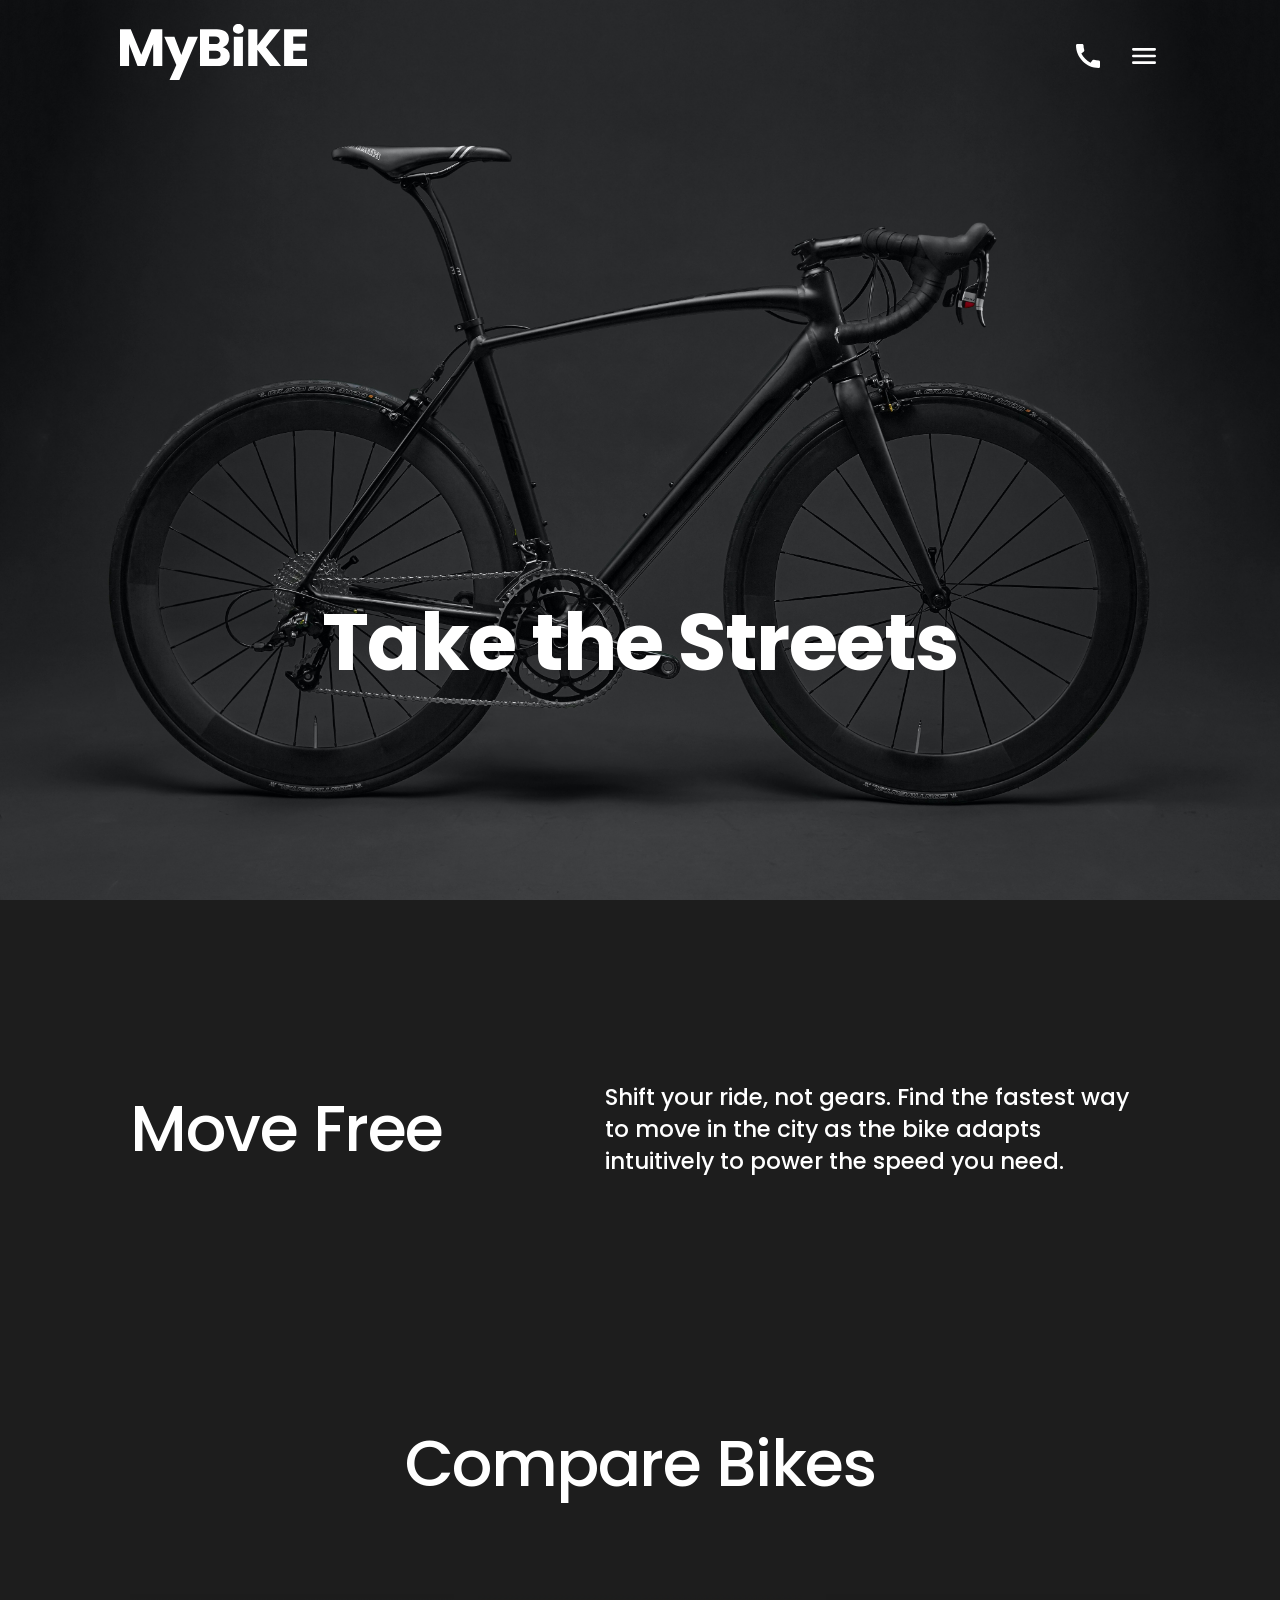
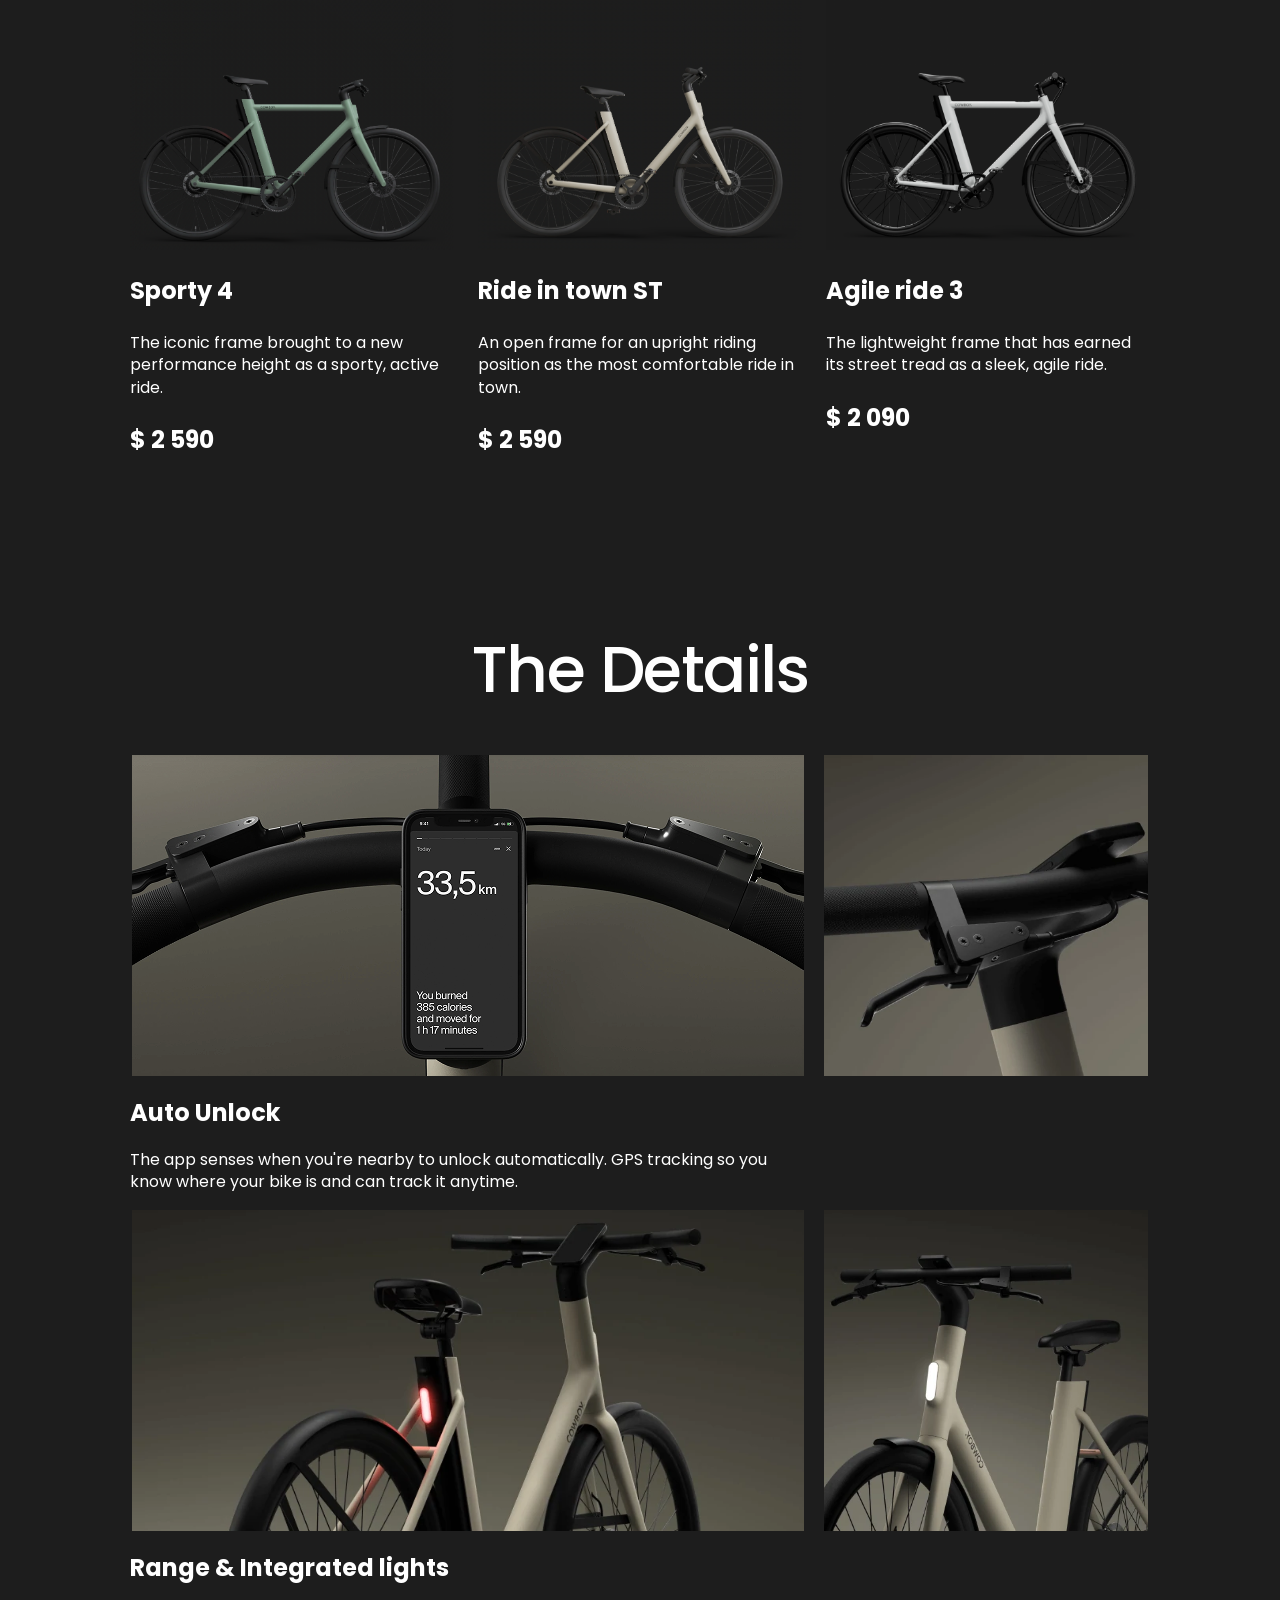
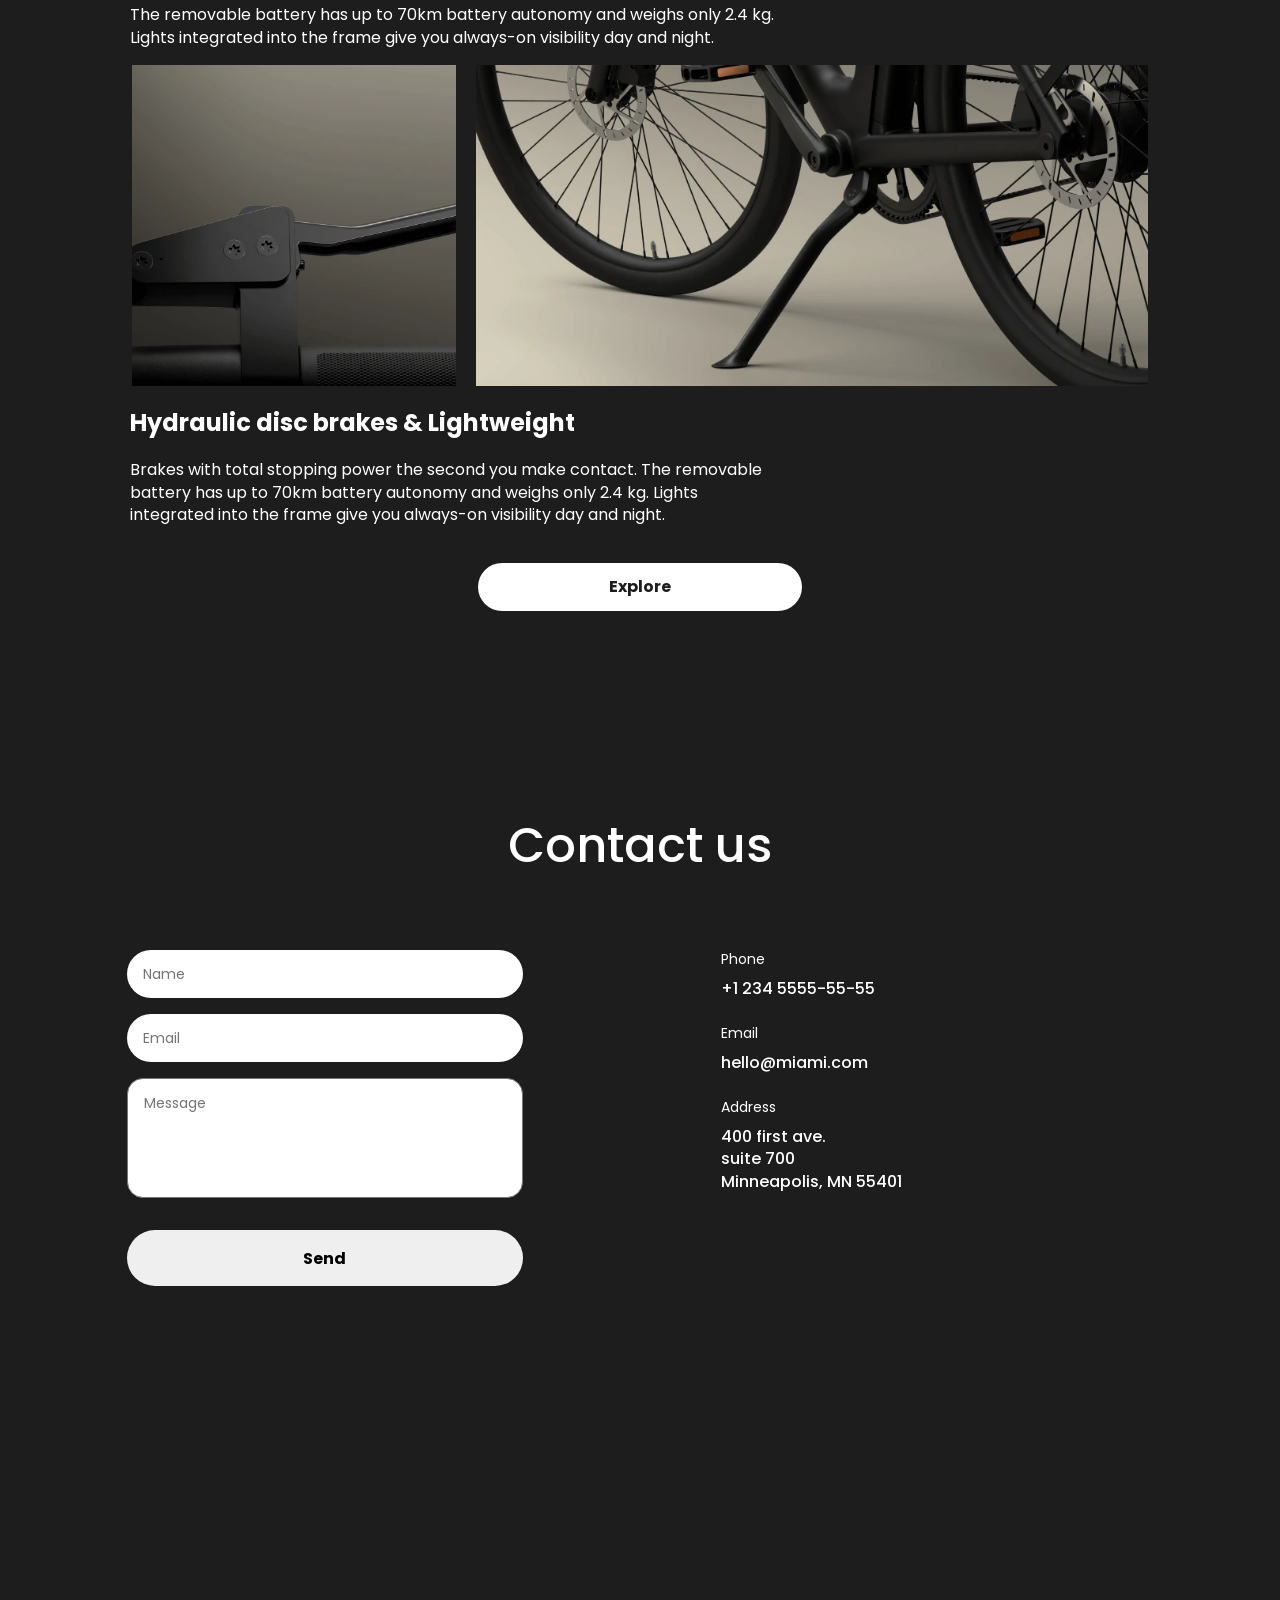
<file: index.html>
<!doctype html><html lang="en" class="page"><head><meta charset="utf-8"><meta name="viewport" content="width=device-width, initial-scale=1.0"><title>MyBiKE</title><link rel="icon" href="favicon.7163c4d9.svg"><link rel="stylesheet" href="index.7262472c.css"><script src="index.cabb280d.js" defer></script><link rel="preconnect" href="https://fonts.googleapis.com"><link rel="preconnect" href="https://fonts.gstatic.com" crossorigin><link href="https://fonts.googleapis.com/css2?family=Poppins:ital,wght@0,100;0,200;0,300;0,400;0,500;0,600;0,700;0,800;0,900;1,100;1,200;1,300;1,400;1,500;1,600;1,700;1,800;1,900&display=swap" rel="stylesheet"></head><body class="page__body"> <header class="header"> <div class="header__top"> <a href="#"> <img src="logo.96647d85.svg" alt="MyBiKE Logo" class="header__logo"> </a> <div class="header__icons"> <div class="header__icons-phone-number-box"> <a href="tel:+123455555555" class="header__icons-phone-number"> +1 234 555-55-55 </a> <a href="tel:+123455555555" class="header__icon header__icon--phone"></a> </div> <a href="#menu" class="header__icon header__icon--menu"></a> </div> </div> <div class="header__bottom"> <h1 class="header__title">Take the Streets</h1> </div> </header> <aside class="menu page__menu" id="menu"> <div class="menu__top"> <a href="#"> <img src="logo-dark.8e3c2def.svg" alt="MyBiKE Logo" class="menu__logo"> </a> <div class="menu__icons"> <a href="#" class="menu__icon menu__icon--close"></a> </div> </div> <nav class="menu__nav"> <ul class="menu__list"> <li class="menu__item"> <a href="#" class="menu__link"> Home </a> </li> <li class="menu__item"> <a href="#" class="menu__link"> About Us </a> </li> <li class="menu__item"> <a href="#compare" class="menu__link"> Compare Bikes </a> </li> <li class="menu__item"> <a href="#details" class="menu__link"> Details </a> </li> <li class="menu__item"> <a href="#contacts" class="menu__link"> Contacts </a> </li> </ul> </nav> <a href="tel:+123455555555" class="menu__phone-number"> +1 (234) 555-55-55 </a> <a href="tel:+123455555555" class="menu__book-test-ride"> Book a test ride </a> </aside> <main class="main"> <section class="title-box"> <h2 class="title-box__title">Move Free</h2> <p class="title-box__text"> Shift your ride, not gears. Find the fastest way to move in the city as the bike adapts intuitively to power the speed you need. </p> </section> <section class="compare-bikes"> <h2 class="compare-bikes__title" id="compare">Compare Bikes</h2> <div class="compare-bikes__container">  <div class="compare-bikes__card"> <div class="compare-bikes__card-photo compare-bikes__card-photo--sporty4"></div> <h3 class="compare-bikes__card-title">Sporty 4</h3> <p class="compare-bikes__card-text"> The iconic frame brought to a new performance height as a sporty, active ride. </p> <h3 class="compare-bikes__card-price">$ 2 590</h3> </div>  <div class="compare-bikes__card"> <div class="compare-bikes__card-photo compare-bikes__card-photo--ride-in-town"></div> <h3 class="compare-bikes__card-title">Ride in town ST</h3> <p class="compare-bikes__card-text"> An open frame for an upright riding position as the most comfortable ride in town. </p> <h3 class="compare-bikes__card-price">$ 2 590</h3> </div>  <div class="compare-bikes__card"> <div class="compare-bikes__card-photo compare-bikes__card-photo--agile-ride"></div> <h3 class="compare-bikes__card-title">Agile ride 3</h3> <p class="compare-bikes__card-text"> The lightweight frame that has earned its street tread as a sleek, agile ride. </p> <h3 class="compare-bikes__card-price">$ 2 090</h3> </div> </div> </section> <section class="details"> <h2 class="details__title" id="details">The Details</h2>  <div class="details__box"> <div class="details__box-image details__box-image--auto-unlock-1"></div> <div class="details__box-image details__box-image--auto-unlock-2"></div> <div> <h2 class="details__box-title">Auto Unlock</h2> <p class="details__box-text"> The app senses when you're nearby to unlock automatically. GPS tracking so you know where your bike is and can track it anytime. </p> </div> </div>  <div class="details__box"> <div class="details__box-image details__box-image--range"></div> <div class="details__box-image details__box-image--lights"></div> <div> <h2 class="details__box-title">Range & Integrated lights</h2> <p class="details__box-text"> The removable battery has up to 70km battery autonomy and weighs only 2.4 kg. Lights integrated into the frame give you always-on visibility day and night. </p> </div> </div>  <div class="details__box"> <div class="details__box-image details__box-image--hydraulic"></div> <div class="details__box-image details__box-image--weight"></div> <div> <h2 class="details__box-title"> Hydraulic disc brakes & Lightweight </h2> <p class="details__box-text"> Brakes with total stopping power the second you make contact. The removable battery has up to 70km battery autonomy and weighs only 2.4 kg. Lights integrated into the frame give you always-on visibility day and night. </p> </div> </div> </section> <a href="#" class="button"> Explore </a> <section class="contacts"> <h2 class="contacts__title">Contact us</h2> <div class="contacts__info-box"> <form class="contacts__info-box__form" onsubmit="this.reset(); return false;"> <input type="text" name="username" placeholder="Name" required class="contacts__info-box__form__input"> <input type="email" name="email" placeholder="Email" required class="contacts__info-box__form__input"> <textarea name="Message" placeholder="Message" class="contacts__info-box__form__textarea" required></textarea> <button type="submit" class="contacts__info-box__form__button"> Send </button> </form> <div class="contacts__info-box__info"> <div class="contacts__info-box__info__text-box"> <h3 class="contacts__info-box__info__text-box__title">Phone</h3> <a href="tel:+12345555555" class="contacts__info-box__info__text-box__text"> +1 234 5555-55-55 </a> </div> <div class="contacts__info-box__info__text-box"> <h3 class="contacts__info-box__info__text-box__title">Email</h3> <a href="mailto:hello@miami.com" class="contacts__info-box__info__text-box__text"> hello@miami.com </a> </div> <div class="contacts__info-box__info__text-box"> <h3 class="contacts__info-box__info__text-box__title">Address</h3> <a href="https://www.google.com/maps/place/400+First+Ave,+Suite+700,+Minneapolis,+MN+55401/@44.972832,-93.268168,17z/data=!3m1!4b1!4m5!3m4!1s0x52b32f8c7c8c8c8c:0x8c8c8c8c8c8c8c8c!8m2!3d44.972832!4d-93.265979" class="contacts__info-box__info__text-box__text"> 400 first ave.<br> suite 700<br> Minneapolis, MN 55401 </a> </div> </div> </div> </section> </main> <footer class="footer"></footer> </body></html>
</file>
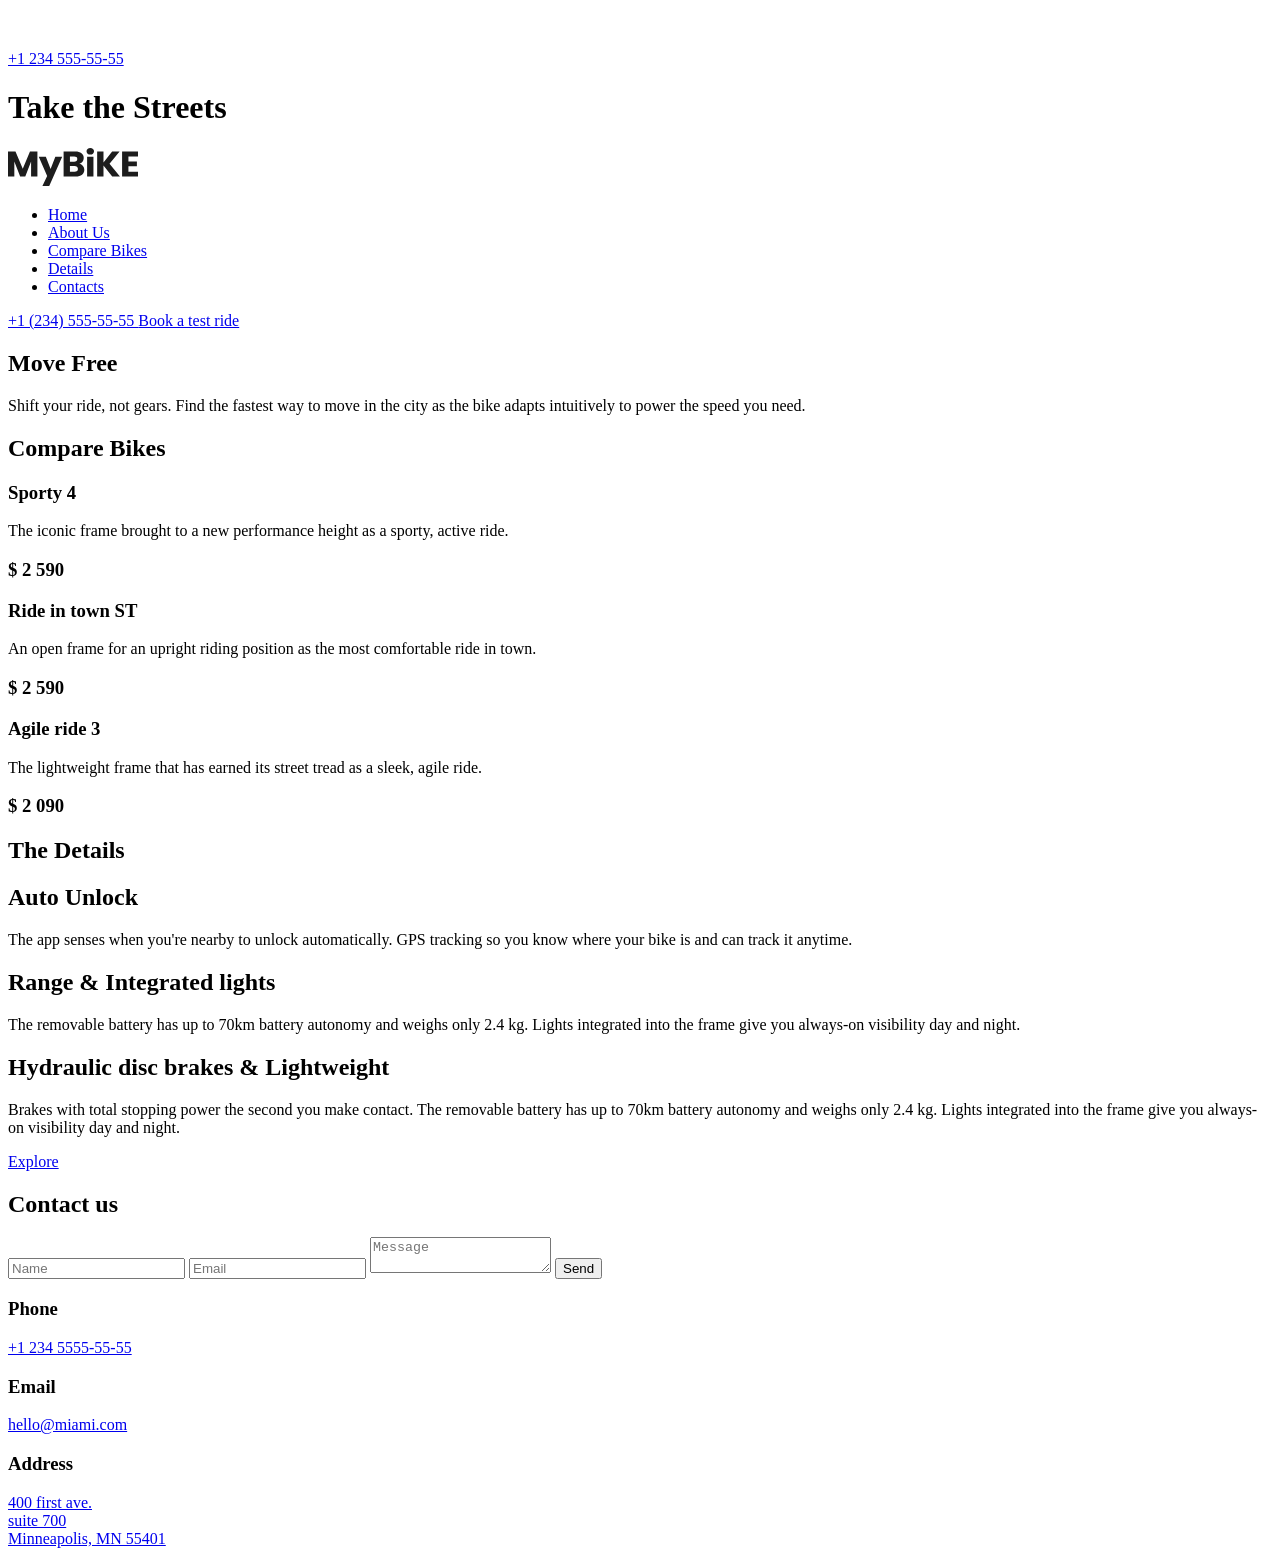
<file: src/index.html>
<!doctype html>
<html lang="en" class="page">
  <head>
    <meta charset="UTF-8" />
    <meta name="viewport" content="width=device-width, initial-scale=1.0" />
    <title>MyBiKE</title>
    <link rel="icon" href="icons/favicon.svg" />
    <link rel="stylesheet" href="styles/main.scss" />
    <script src="scripts/main.js" defer></script>
    <link rel="preconnect" href="https://fonts.googleapis.com" />
    <link
      rel="preconnect"
      href="https://fonts.gstatic.com"
      crossorigin="bool"
    />
    <link
      href="https://fonts.googleapis.com/css2?family=Poppins:ital,wght@0,100;0,200;0,300;0,400;0,500;0,600;0,700;0,800;0,900;1,100;1,200;1,300;1,400;1,500;1,600;1,700;1,800;1,900&display=swap"
      rel="stylesheet"
    />
  </head>

  <body class="page__body">
    <header class="header">
      <div class="header__top">
        <a href="#">
          <img src="images/logo.svg" alt="MyBiKE Logo" class="header__logo" />
        </a>

        <div class="header__icons">
          <div class="header__icons-phone-number-box">
            <a href="tel:+123455555555" class="header__icons-phone-number">
              +1 234 555-55-55
            </a>
            <a
              href="tel:+123455555555"
              class="header__icon header__icon--phone"
            ></a>
          </div>
          <a href="#menu" class="header__icon header__icon--menu"></a>
        </div>
      </div>
      <div class="header__bottom">
        <h1 class="header__title">Take the Streets</h1>
      </div>
    </header>

    <aside class="menu page__menu" id="menu">
      <div class="menu__top">
        <a href="#">
          <img
            src="images/logo-dark.svg"
            alt="MyBiKE Logo"
            class="menu__logo"
          />
        </a>

        <div class="menu__icons">
          <a href="#" class="menu__icon menu__icon--close"></a>
        </div>
      </div>
      <nav class="menu__nav">
        <ul class="menu__list">
          <li class="menu__item">
            <a href="#" class="menu__link"> Home </a>
          </li>
          <li class="menu__item">
            <a href="#" class="menu__link"> About Us </a>
          </li>
          <li class="menu__item">
            <a href="#compare" class="menu__link"> Compare Bikes </a>
          </li>
          <li class="menu__item">
            <a href="#details" class="menu__link"> Details </a>
          </li>
          <li class="menu__item">
            <a href="#contacts" class="menu__link"> Contacts </a>
          </li>
        </ul>
      </nav>
      <a href="tel:+123455555555" class="menu__phone-number">
        +1 (234) 555-55-55
      </a>
      <a href="tel:+123455555555" class="menu__book-test-ride">
        Book a test ride
      </a>
    </aside>

    <main class="main">
      <section class="title-box">
        <h2 class="title-box__title">Move Free</h2>
        <p class="title-box__text">
          Shift your ride, not gears. Find the fastest way to move in the city
          as the bike adapts intuitively to power the speed you need.
        </p>
      </section>
      <section class="compare-bikes">
        <h2 class="compare-bikes__title" id="compare">Compare Bikes</h2>
        <div class="compare-bikes__container">
          <!-- Sporty 4 Card -->
          <div class="compare-bikes__card">
            <div
              class="compare-bikes__card-photo compare-bikes__card-photo--sporty4"
            ></div>
            <h3 class="compare-bikes__card-title">Sporty 4</h3>
            <p class="compare-bikes__card-text">
              The iconic frame brought to a new performance height as a sporty,
              active ride.
            </p>
            <h3 class="compare-bikes__card-price">$ 2 590</h3>
          </div>
          <!-- Ride in town ST Card -->
          <div class="compare-bikes__card">
            <div
              class="compare-bikes__card-photo compare-bikes__card-photo--ride-in-town"
            ></div>
            <h3 class="compare-bikes__card-title">Ride in town ST</h3>
            <p class="compare-bikes__card-text">
              An open frame for an upright riding position as the most
              comfortable ride in town.
            </p>
            <h3 class="compare-bikes__card-price">$ 2 590</h3>
          </div>
          <!-- Agile ride 3 Card -->
          <div class="compare-bikes__card">
            <div
              class="compare-bikes__card-photo compare-bikes__card-photo--agile-ride"
            ></div>
            <h3 class="compare-bikes__card-title">Agile ride 3</h3>
            <p class="compare-bikes__card-text">
              The lightweight frame that has earned its street tread as a sleek,
              agile ride.
            </p>
            <h3 class="compare-bikes__card-price">$ 2 090</h3>
          </div>
        </div>
      </section>
      <section class="details">
        <h2 class="details__title" id="details">The Details</h2>
        <!-- Box-1 -->
        <div class="details__box">
          <div
            class="details__box-image details__box-image--auto-unlock-1"
          ></div>
          <div
            class="details__box-image details__box-image--auto-unlock-2"
          ></div>
          <div>
            <h2 class="details__box-title">Auto Unlock</h2>
            <p class="details__box-text">
              The app senses when you're nearby to unlock automatically. GPS
              tracking so you know where your bike is and can track it anytime.
            </p>
          </div>
        </div>
        <!-- Box-2 -->
        <div class="details__box">
          <div class="details__box-image details__box-image--range"></div>
          <div class="details__box-image details__box-image--lights"></div>
          <div>
            <h2 class="details__box-title">Range & Integrated lights</h2>
            <p class="details__box-text">
              The removable battery has up to 70km battery autonomy and weighs
              only 2.4 kg. Lights integrated into the frame give you always-on
              visibility day and night.
            </p>
          </div>
        </div>
        <!-- Box-3 -->
        <div class="details__box">
          <div class="details__box-image details__box-image--hydraulic"></div>
          <div class="details__box-image details__box-image--weight"></div>
          <div>
            <h2 class="details__box-title">
              Hydraulic disc brakes & Lightweight
            </h2>
            <p class="details__box-text">
              Brakes with total stopping power the second you make contact. The
              removable battery has up to 70km battery autonomy and weighs only
              2.4 kg. Lights integrated into the frame give you always-on
              visibility day and night.
            </p>
          </div>
        </div>
      </section>
      <a href="#" class="button"> Explore </a>

      <section class="contacts">
        <h2 class="contacts__title">Contact us</h2>
        <div class="contacts__info-box">
          <form
            class="contacts__info-box__form"
            onsubmit="this.reset(); return false;"
          >
            <input
              type="text"
              name="username"
              placeholder="Name"
              required
              class="contacts__info-box__form__input"
            />
            <input
              type="email"
              name="email"
              placeholder="Email"
              required
              class="contacts__info-box__form__input"
            />
            <textarea
              name="Message"
              placeholder="Message"
              class="contacts__info-box__form__textarea"
              required
            ></textarea>
            <button type="submit" class="contacts__info-box__form__button">
              Send
            </button>
          </form>

          <div class="contacts__info-box__info">
            <div class="contacts__info-box__info__text-box">
              <h3 class="contacts__info-box__info__text-box__title">Phone</h3>
              <a
                href="tel:+12345555555"
                class="contacts__info-box__info__text-box__text"
              >
                +1 234 5555-55-55
              </a>
            </div>

            <div class="contacts__info-box__info__text-box">
              <h3 class="contacts__info-box__info__text-box__title">Email</h3>
              <a
                href="mailto:hello@miami.com"
                class="contacts__info-box__info__text-box__text"
              >
                hello@miami.com
              </a>
            </div>

            <div class="contacts__info-box__info__text-box">
              <h3 class="contacts__info-box__info__text-box__title">Address</h3>
              <a
                href="https://www.google.com/maps/place/400+First+Ave,+Suite+700,+Minneapolis,+MN+55401/@44.972832,-93.268168,17z/data=!3m1!4b1!4m5!3m4!1s0x52b32f8c7c8c8c8c:0x8c8c8c8c8c8c8c8c!8m2!3d44.972832!4d-93.265979"
                class="contacts__info-box__info__text-box__text"
              >
                400 first ave.<br />
                suite 700<br />
                Minneapolis, MN 55401
              </a>
            </div>
          </div>
        </div>
      </section>
    </main>

    <footer class="footer"></footer>
  </body>
</html>
</file>
<file: index.7262472c.css>
.page{scroll-behavior:smooth}.page__body{color:#fff;background-color:#1d1d1d;margin:0;font-family:Poppins,sans-serif}.page:has(.page__menu:target){overflow:hidden}.page__menu{opacity:0;pointer-events:none;transition:opacity .3s ease-in-out;position:fixed;top:0;left:0;right:0}.page__menu:target{opacity:1;pointer-events:all;transition:opacity .3s ease-in-out}.header{box-sizing:border-box;background-image:url(header-bg-mobile.ee73604b.png);background-position:50%;background-repeat:no-repeat;background-size:cover;height:480px;padding:24px 20px;transition:all .3s}@media (min-width:576px){.header{background-image:url(header-bg-tablet.d61e0993.png);height:628px;padding-left:72px;padding-right:39px}}@media (min-width:1260px){.header{background-image:url(header-bg-desktop.a8f7045b.png);height:100vh;padding-left:120px;padding-right:120px}}.header__logo{width:130px;height:38px}@media (min-width:576px){.header__logo{width:187px;height:56px}}.header__top{-ms-flex-pack:justify;justify-content:space-between;-ms-flex-align:center;align-items:center;display:-ms-flexbox;display:flex}.header__bottom{-ms-flex-pack:center;justify-content:center;-ms-flex-align:end;align-items:flex-end;height:100%;display:-ms-flexbox;display:flex}.header__title{color:#fff;letter-spacing:-1.5px;padding-bottom:75px;font-size:36px;font-weight:700;line-height:100%}@media (min-width:576px){.header__title{padding-bottom:130px;font-size:64px}}@media (min-width:1260px){.header__title{padding-bottom:203px;font-size:80px}}.header__icons{-ms-flex-align:center;align-items:center;gap:24px;display:-ms-flexbox;display:flex}.header__icons-phone-number-box{-ms-flex-direction:row;flex-direction:row;-ms-flex-align:center;align-items:center;gap:16px;display:-ms-flexbox;display:flex}.header__icons-phone-number{color:#fff;letter-spacing:2px;opacity:0;font-size:12px;font-weight:700;text-decoration:none;transition:all .3s}@media (max-width:1259px){.header__icons-phone-number{display:none}}.header__icons-phone-number-box:hover .header__icons-phone-number{opacity:1}.header__icon{width:24px;height:24px;display:block}.header__icon--phone{background-image:url(phone-icon.673d48f7.svg)}@media (min-width:576px){.header__icon--phone{background-size:cover;width:32px;height:32px}}.header__icon--menu{background-image:url(menu-icon.d4d5103b.svg);transition:all .3s}@media (min-width:576px){.header__icon--menu{background-size:cover;width:32px;height:32px}}.header__icon--menu:active{background-image:url(menu-icon-hover.d4e17b24.svg)}@media (min-width:576px){.header__icon--menu:active{background-size:cover}}.menu{box-sizing:border-box;background-color:#c2c2c2;height:100dvh;padding:24px 20px}@media (min-width:576px){.menu{padding-left:72px;padding-right:39px}}@media (min-width:1260px){.menu{padding-left:121px;padding-right:120px}}.menu__logo{width:130px;height:38px}@media (min-width:576px){.menu__logo{width:187px;height:56px}}.menu__top{-ms-flex-pack:justify;justify-content:space-between;-ms-flex-align:center;align-items:center;display:-ms-flexbox;display:flex}.menu__icons{gap:24px;display:-ms-flexbox;display:flex}.menu__icon{background-image:url(close-icon.a33213b2.svg);width:24px;height:24px}@media (min-width:576px){.menu__icon{background-size:cover;width:32px;height:32px}}.menu__nav{letter-spacing:2px;text-transform:uppercase;-ms-flex-direction:column;flex-direction:column;margin-top:24px;font-size:22px;font-weight:600;line-height:22px;display:-ms-flexbox;display:flex}.menu__list{-ms-flex-direction:column;flex-direction:column;gap:32px;padding:0;list-style:none;display:-ms-flexbox;display:flex}.menu__link{color:#1d1d1d;text-decoration:none;display:inline-block}.menu__link:after{content:"";transform-origin:0;background:#1d1d1d;width:100%;height:2px;margin-top:8px;transition:transform .3s;display:block;transform:scaleX(0)}.menu__link:hover:after{transform:scaleX(1)}.menu__phone-number{color:#1d1d1d;margin-top:40px;font-size:16px;font-weight:600;line-height:27px;text-decoration:none;display:block}.menu__book-test-ride{color:#1d1d1d;letter-spacing:2px;text-transform:uppercase;width:fit-content;margin-top:16px;font-size:12px;font-weight:600;line-height:16px;text-decoration:none;display:block}.menu__book-test-ride:after{content:"";background:#1d1d1d;width:100%;height:2px;margin-top:8px;display:block}.main{-ms-flex-direction:column;flex-direction:column;-ms-flex-align:center;align-items:center;padding:24px 20px;display:-ms-flexbox;display:flex}.title-box{margin-top:60px}@media (min-width:576px){.title-box{-ms-flex-direction:row;flex-direction:row;-ms-flex-align:start;align-items:flex-start;gap:24px;margin:120px 72px;display:-ms-flexbox;display:flex}}@media (min-width:1260px){.title-box{-ms-flex-direction:row;flex-direction:row;-ms-flex-align:center;align-items:center;gap:64px;width:1020px;display:-ms-flexbox;display:flex}}.title-box__title{letter-spacing:-1.5px;font-size:32px;font-weight:500;line-height:100%}@media (min-width:576px){.title-box__title{min-width:288px;font-size:48px}}@media (min-width:1260px){.title-box__title{min-width:411px;font-size:64px}}.title-box__text{font-size:23px;font-weight:500;line-height:140%}@media (min-width:576px){.title-box__text{min-width:288px}}.compare-bikes{-ms-flex-direction:column;flex-direction:column;-ms-flex-align:center;align-items:center;margin-top:45px;display:-ms-flexbox;display:flex}@media (min-width:1260px){.compare-bikes__container{-ms-flex-pack:center;justify-content:center;gap:24px;margin-top:5px;display:-ms-flexbox;display:flex}}.compare-bikes__title{text-align:center;letter-spacing:-1.5px;font-size:32px;font-weight:500;line-height:100%}@media (min-width:576px){.compare-bikes__title{font-size:48px}}@media (min-width:1260px){.compare-bikes__title{font-size:64px}}.compare-bikes__card{width:280px;height:418px;padding-top:40px}@media (min-width:576px){.compare-bikes__card{width:392px;height:484px}}@media (min-width:1260px){.compare-bikes__card{width:324px;height:446px}}.compare-bikes__card-photo{width:280px;height:228px;transition:all .3s}@media (min-width:576px){.compare-bikes__card-photo{width:392px;height:316px}}@media (min-width:1260px){.compare-bikes__card-photo{width:324px;height:256px}}.compare-bikes__card-photo--sporty4{background-image:url(sporty-4-image.5944b025.png);background-position:50%;background-size:cover}.compare-bikes__card-photo--ride-in-town{background-image:url(ride-in-town-ST-image.f81c5136.png);background-position:50%;background-size:cover}.compare-bikes__card-photo--agile-ride{background-image:url(agile-ride-3-image.7bf0c9f5.png);background-position:50%;background-size:cover}.compare-bikes__card-photo:hover{transform:scale(1.2)}@media (min-width:576px){.compare-bikes__card-photo:hover{transform:scale(1.03)}}.compare-bikes__card-title{font-size:24px;font-weight:700;line-height:140%}.compare-bikes__card-text{font-size:16px;font-weight:400;line-height:140%}.compare-bikes__card-price{font-size:24px;font-weight:700;line-height:140%}.details{-ms-flex-direction:column;flex-direction:column;margin-top:60px;display:-ms-flexbox;display:flex}@media (min-width:576px){.details{width:600px;margin-top:120px}}@media (min-width:1260px){.details{width:1020px;margin-top:144px}}.details__title{letter-spacing:-1.5px;text-align:center;font-size:32px;font-weight:500;line-height:100%}@media (min-width:576px){.details__title{font-size:48px}}@media (min-width:1260px){.details__title{font-size:64px}}.details__box{-ms-flex-wrap:wrap;flex-wrap:wrap;-ms-flex-pack:center;justify-content:center;column-gap:20px;display:-ms-flexbox;display:flex}.details__box-image{width:130px;height:130px;transition:all .3s}.details__box-image--auto-unlock-1{background-image:url(auto-unlock-image-1.5c050490.png);background-position:50%;background-size:cover}@media (min-width:576px){.details__box-image--auto-unlock-1{background-image:url(auto-unlock-image-1-desktop.b315a66f.png);width:392px;height:187px}}@media (min-width:1260px){.details__box-image--auto-unlock-1{width:672px;height:321px}}.details__box-image--auto-unlock-2{background-image:url(auto-unlock-image-2.d96b919b.png);background-position:50%;background-size:cover}@media (min-width:576px){.details__box-image--auto-unlock-2{width:184px;height:187px}}@media (min-width:1260px){.details__box-image--auto-unlock-2{width:324px;height:321px}}.details__box-image--range{background-image:url(range-image.308d4420.png);background-position:50%;background-size:cover}@media (min-width:576px){.details__box-image--range{width:392px;height:187px}}@media (min-width:1260px){.details__box-image--range{width:672px;height:321px}}.details__box-image--lights{background-image:url(lights-image.8f4229ef.png);background-position:50%;background-size:cover}@media (min-width:576px){.details__box-image--lights{width:184px;height:187px}}@media (min-width:1260px){.details__box-image--lights{width:324px;height:321px}}.details__box-image--hydraulic{background-image:url(hydraulic-image.17feba18.png);background-position:50%;background-size:cover}@media (min-width:576px){.details__box-image--hydraulic{width:184px;height:187px}}@media (min-width:1260px){.details__box-image--hydraulic{width:324px;height:321px}}.details__box-image--weight{background-image:url(weight-image.63dfcf0e.png);background-position:50%;background-size:cover}@media (min-width:576px){.details__box-image--weight{width:392px;height:187px}}@media (min-width:1260px){.details__box-image--weight{width:672px;height:321px}}.details__box-image:hover{transform:scale(1.2)}@media (min-width:576px){.details__box-image:hover{transform:scale(1.03)}}.details__box-title{font-size:24px;font-weight:700;line-height:140%}.details__box-text{margin-top:0;font-size:16px;font-weight:400;line-height:140%}@media (min-width:1260px){.details__box-text{padding-right:368px}}.contacts{-ms-flex-direction:column;flex-direction:column;-ms-flex-align:center;align-items:center;gap:48px;width:100%;margin:80px 0 120px;display:-ms-flexbox;display:flex}@media (min-width:576px){.contacts{margin:120px 52px 100px}}@media (min-width:1260px){.contacts{margin:180px 52px 164px}}.contacts__title{letter-spacing:-1.5%;font-size:32px;font-weight:500;line-height:32px}@media (min-width:576px){.contacts__title{font-size:48px}}.contacts__info-box{-ms-flex-direction:column;flex-direction:column;gap:48px;width:100%;display:-ms-flexbox;display:flex}@media (min-width:576px){.contacts__info-box{-ms-flex-direction:row;flex-direction:row;-ms-flex-pack:center;justify-content:center;gap:24px;margin-right:64px}}@media (min-width:1260px){.contacts__info-box{gap:198px;margin-right:252px}}.contacts__info-box__form{-ms-flex-direction:column;flex-direction:column;gap:16px;display:-ms-flexbox;display:flex}.contacts__info-box__form__input{font:inherit;border:none;border-radius:40px;height:48px;padding:0 16px;font-size:14px;font-weight:400;line-height:20px}@media (min-width:576px){.contacts__info-box__form__input{width:288px}}@media (min-width:1260px){.contacts__info-box__form__input{width:364px}}.contacts__info-box__form__textarea{font:inherit;box-sizing:border-box;resize:none;border-radius:16px;height:120px;padding:14px 16px;font-size:14px;font-weight:400;line-height:20px}.contacts__info-box__form__button{font:inherit;cursor:pointer;border:none;border-radius:40px;height:56px;margin-top:16px;font-size:16px;font-weight:700;line-height:27px;transition:all .3s}.contacts__info-box__form__button:hover{box-shadow:1px 4px 16px rgba(232,232,240,.4)}.contacts__info-box__info{-ms-flex-direction:column;flex-direction:column;gap:24px;display:-ms-flexbox;display:flex}.contacts__info-box__info__text-box{-ms-flex-direction:column;flex-direction:column;gap:8px;display:-ms-flexbox;display:flex}.contacts__info-box__info__text-box__title{margin:0;font-size:14px;font-weight:400;line-height:140%}.contacts__info-box__info__text-box__text{color:inherit;margin:0;font-size:16px;font-weight:500;line-height:140%;text-decoration:none;transition:all .3s}.contacts__info-box__info__text-box__text:hover{color:#7e7e83}.button{color:#1d1d1d;text-align:center;background-color:#fff;border-radius:40px;min-width:278px;min-height:48px;margin-top:20px;font-size:16px;font-weight:700;line-height:48px;text-decoration:none;transition:all .3s}@media (min-width:576px){.button{min-width:392px}}@media (min-width:1260px){.button{min-width:324px}}.button:hover{cursor:pointer;box-shadow:1px 4px 16px rgba(232,232,240,.4)}.button:active{box-shadow:1px 4px 16px rgba(232,232,240,.64)}.footer{z-index:-1;background-image:url(footer-image.9127b670.png);background-position:bottom;background-size:contain;background-attachment:fixed;height:200px;position:sticky}@media (min-width:576px){.footer{background-image:url(footer-image-tablet.b04e59d9.png);background-size:cover;height:480px}}@media (min-width:1260px){.footer{background-image:url(footer-image-desktop.ff6754b1.png);height:555px}}
/*# sourceMappingURL=index.7262472c.css.map */
</file>
